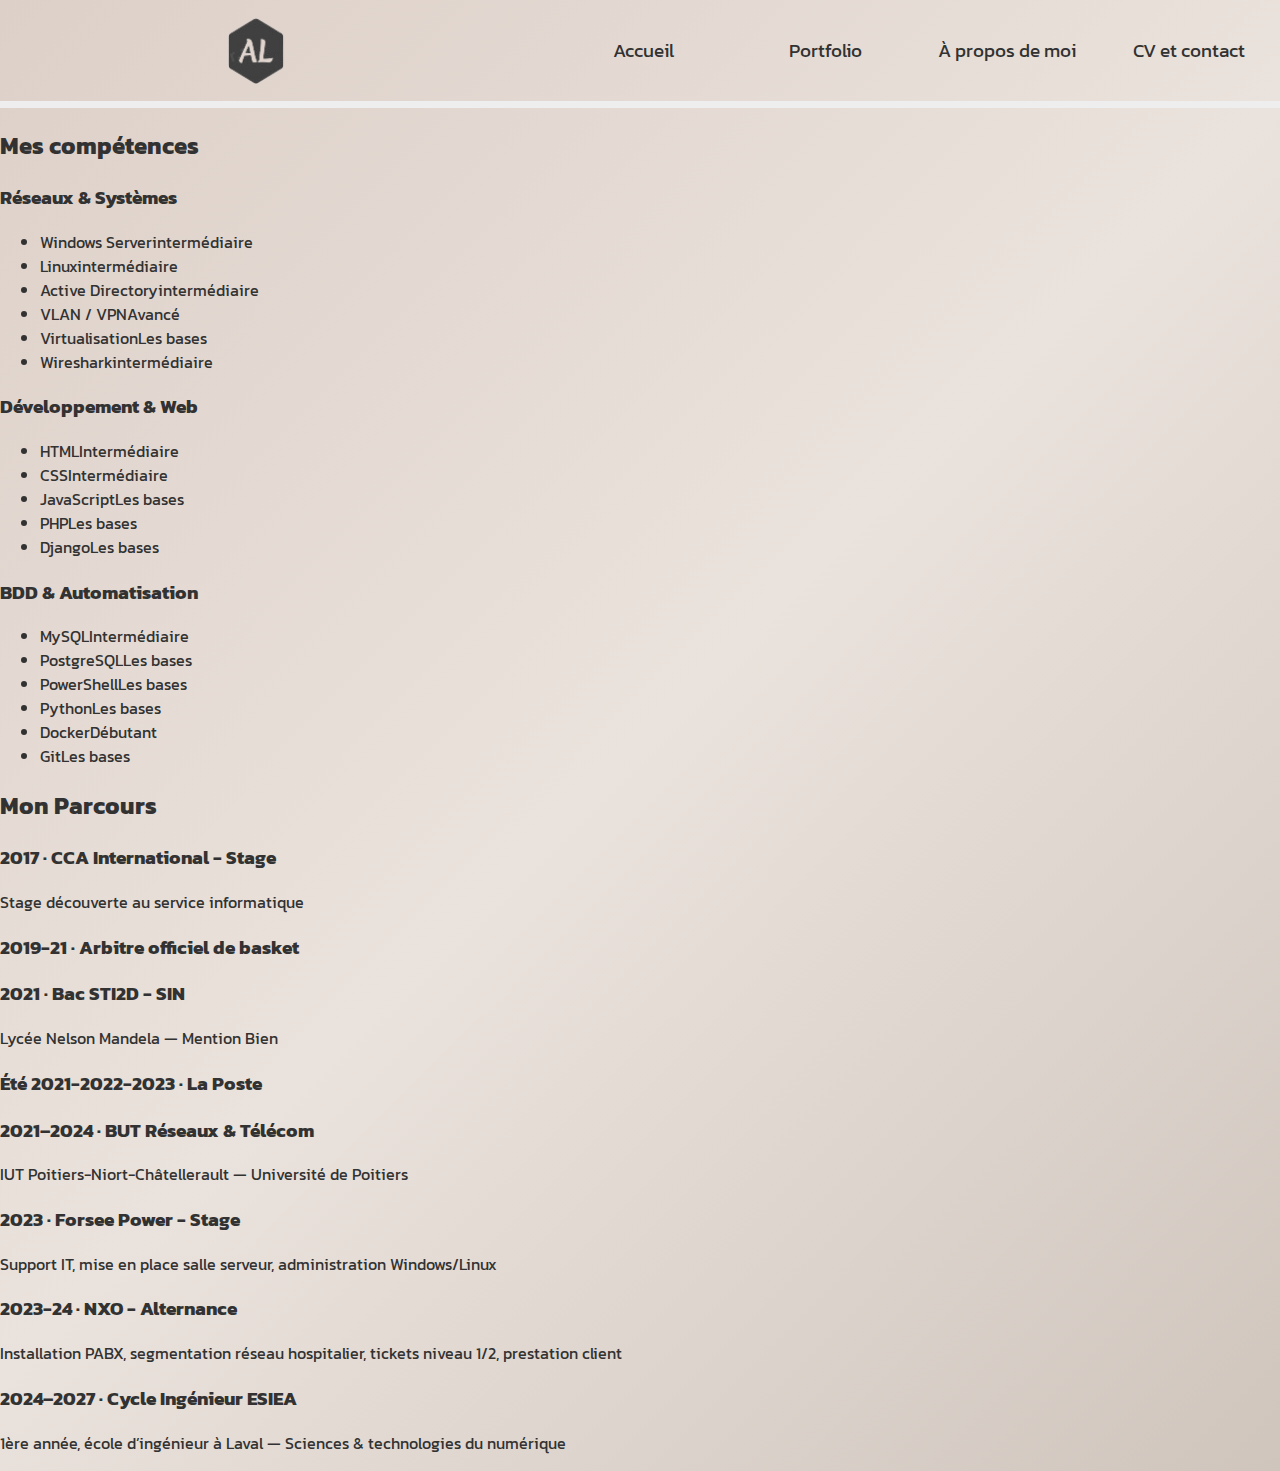
<file: site/html/apropos.html>
<!DOCTYPE html>
<html lang="fr">
<head>
    <meta name="author" content="fruixy" >
    <meta name="date" content="2025-02-05T00:10:07+0100" >
    <meta name="copyright" content="">
    <meta name="keywords" content="">
    <meta name="description" content="">
    <meta name="ROBOTS" content="NOINDEX, NOFOLLOW">
    <meta name="viewport" content="width=device-width, initial-scale=1">
    <meta http-equiv="content-type" content="text/html; charset=UTF-8">
    <meta http-equiv="content-type" content="application/xhtml+xml; charset=UTF-8">
    <meta http-equiv="content-style-type" content="text/css">
    <meta http-equiv="expires" content="0">
    <link href="../assets/css/style.css" rel="stylesheet" type="text/css">
    <link rel="preconnect" href="https://fonts.googleapis.com">
    <link rel="preconnect" href="https://fonts.gstatic.com" crossorigin>
    <link href="https://fonts.googleapis.com/css2?family=Kanit:ital,wght@0,100;0,200;0,300;0,400;0,500;0,600;0,700;0,800;0,900;1,100;1,200;1,300;1,400;1,500;1,600;1,700;1,800;1,900&display=swap" rel="stylesheet">
    <title>Portfolio</title>
</head>
<body>
    <nav>
        <a id="logo-link">
            <img id="logo" src="../assets/img/logoseul.png" alt="Logo">
        </a>
        <div class="div-burger">
            <button id="burger-menu">
                <span></span>
                <span></span>
                <span></span>
            </button>
        </div>
        <ul id="nav-menu">
            <a href="../index.html"><li>Accueil</li></a>
            <a href="./portfolio.html"><li>Portfolio</li></a>
            <a href="./apropos.html"><li>À propos de moi</li></a>
            <a href="./contact.html"><li>CV et contact</li></a>
        </ul>
    </nav>

    <section class="skills-section">
        <h2 class="skills-title">Mes compétences</h2>
        <div class="skills-container">
            <div class="skills-card skillbox-appear">
                <h3>Réseaux & Systèmes</h3>
                <ul>
                    <li class="skill-appear"><span class="skill-name">Windows Server</span><span class="skill-level">intermédiaire</span></li>
                    <li class="skill-appear"><span class="skill-name">Linux</span><span class="skill-level">intermédiaire</span></li>
                    <li class="skill-appear"><span class="skill-name">Active Directory</span><span class="skill-level">intermédiaire</span></li>
                    <li class="skill-appear"><span class="skill-name">VLAN / VPN</span><span class="skill-level">Avancé</span></li>
                    <li class="skill-appear"><span class="skill-name">Virtualisation</span><span class="skill-level">Les bases</span></li>
                    <li class="skill-appear"><span class="skill-name">Wireshark</span><span class="skill-level">intermédiaire</span></li>
                </ul>
            </div>
    
            <div class="skills-card skillbox-appear">
                <h3>Développement & Web</h3>
                <ul>
                    <li class="skill-appear"><span class="skill-name">HTML</span><span class="skill-level">Intermédiaire</span></li>
                    <li class="skill-appear"><span class="skill-name">CSS</span><span class="skill-level">Intermédiaire</span></li>
                    <li class="skill-appear"><span class="skill-name">JavaScript</span><span class="skill-level">Les bases</span></li>
                    <li class="skill-appear"><span class="skill-name">PHP</span><span class="skill-level">Les bases</span></li>
                    <li class="skill-appear"><span class="skill-name">Django</span><span class="skill-level">Les bases</span></li>
                </ul>
            </div>
    
            <div class="skills-card skillbox-appear">
                <h3>BDD & Automatisation</h3>
                <ul>
                    <li class="skill-appear"><span class="skill-name">MySQL</span><span class="skill-level">Intermédiaire</span></li>
                    <li class="skill-appear"><span class="skill-name">PostgreSQL</span><span class="skill-level">Les bases</span></li>
                    <li class="skill-appear"><span class="skill-name">PowerShell</span><span class="skill-level">Les bases</span></li>
                    <li class="skill-appear"><span class="skill-name">Python</span><span class="skill-level">Les bases</span></li>
                    <li class="skill-appear"><span class="skill-name">Docker</span><span class="skill-level">Débutant</span></li>
                    <li class="skill-appear"><span class="skill-name">Git</span><span class="skill-level">Les bases</span></li>
                </ul>
            </div>
        </div>
    </section>
    
    <section class="timeline-section">
        <h2 class="timeline-title">Mon Parcours</h2>
        <div class="timeline">
            <div class="timelinework-item left reveal">
                <div class="content">
                    <h3>2017 · CCA International - Stage</h3>
                    <p>Stage découverte au service informatique</p>
                </div>
            </div>
            <div class="timelinework-item right reveal">
                <div class="content">
                    <h3>2019-21 · Arbitre officiel de basket</h3>
                </div>
            </div>
            <div class="timeline-item left reveal">
                <div class="content">
                    <h3>2021 · Bac STI2D - SIN</h3>
                    <p>Lycée Nelson Mandela — Mention Bien</p>
                </div>
            </div>
            <div class="timelinework-item right reveal">
                <div class="content">
                    <h3>Été 2021-2022-2023 · La Poste</h3>
                </div>
            </div> 
            <div class="timeline-item left reveal">
                <div class="content">
                    <h3>2021–2024 · BUT Réseaux & Télécom</h3>
                    <p>IUT Poitiers-Niort-Châtellerault — Université de Poitiers</p>
                </div>
            </div>
            <div class="timelinework-item right reveal">
                <div class="content">
                    <h3>2023 · Forsee Power - Stage</h3>
                    <p>Support IT, mise en place salle serveur, administration Windows/Linux</p>
                </div>
            </div>
            <div class="timelinework-item left reveal">
                <div class="content">
                    <h3>2023-24 · NXO - Alternance</h3>
                    <p>Installation PABX, segmentation réseau hospitalier, tickets niveau 1/2, prestation client</p>
                </div>
            </div>
            <div class="timeline-item right reveal">
                <div class="content">
                    <h3>2024–2027 · Cycle Ingénieur ESIEA</h3>
                    <p>1ère année, école d’ingénieur à Laval — Sciences & technologies du numérique</p>
                </div>
            </div>
        </div>
    </section>
    <script src="../assets/js/apparition.js"></script>
</body>
</file>
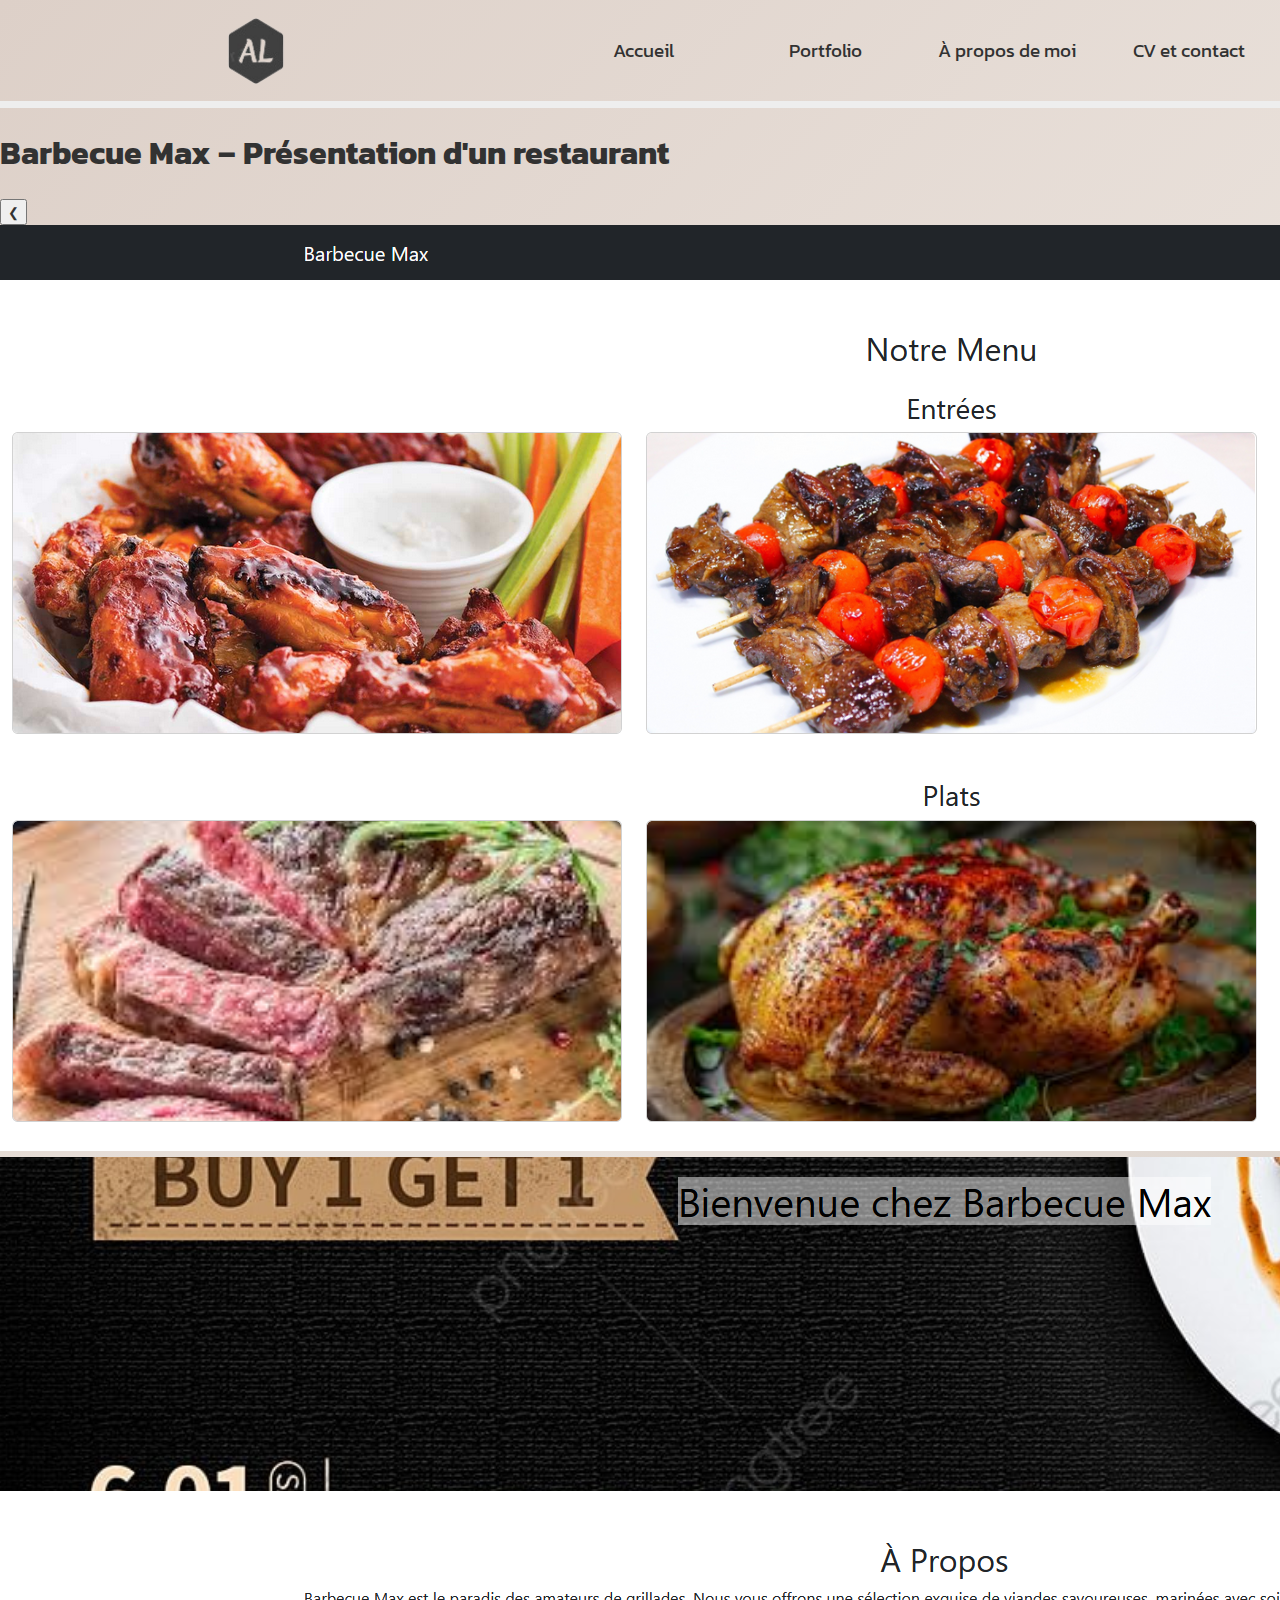
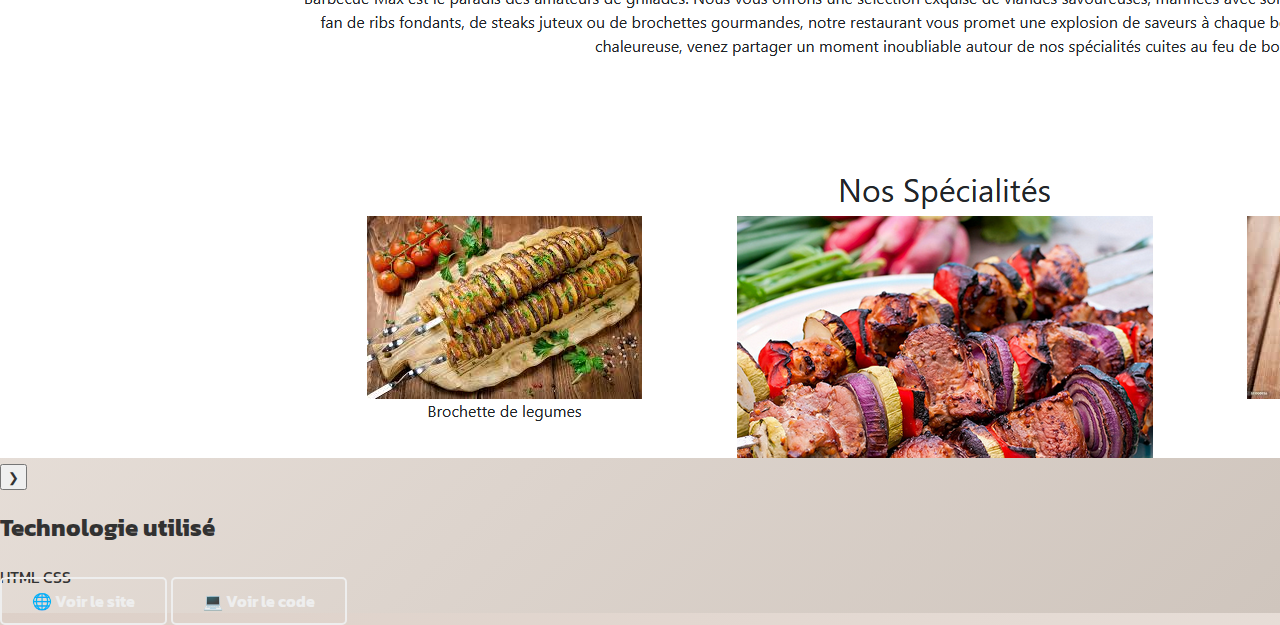
<file: site/html/bbcmax.html>
<!DOCTYPE html>
<html lang="fr">
<head>
    <meta name="author" content="fruixy" >
    <meta name="date" content="2025-02-05T00:10:07+0100" >
    <meta name="copyright" content="">
    <meta name="keywords" content="">
    <meta name="description" content="">
    <meta name="ROBOTS" content="NOINDEX, NOFOLLOW">
    <meta name="viewport" content="width=device-width, initial-scale=1">
    <meta http-equiv="content-type" content="text/html; charset=UTF-8">
    <meta http-equiv="content-type" content="application/xhtml+xml; charset=UTF-8">
    <meta http-equiv="content-style-type" content="text/css">
    <meta http-equiv="expires" content="0">
    <link href="../assets/css/style.css" rel="stylesheet" type="text/css">
    <link rel="preconnect" href="https://fonts.googleapis.com">
    <link rel="preconnect" href="https://fonts.gstatic.com" crossorigin>
    <link href="https://fonts.googleapis.com/css2?family=Kanit:ital,wght@0,100;0,200;0,300;0,400;0,500;0,600;0,700;0,800;0,900;1,100;1,200;1,300;1,400;1,500;1,600;1,700;1,800;1,900&display=swap" rel="stylesheet">
    <title>Portfolio</title>
</head>
<body>
    <nav>
        <a id="logo-link">
          <img id="logo" src="../assets/img/logoseul.png" alt="Logo">
        </a>
        <div class="div-burger">
            <button id="burger-menu">
                <span></span>
                <span></span>
                <span></span>
            </button>
        </div>
        <ul id="nav-menu">
            <a href="../index.html"><li>Accueil</li></a>
            <a href="./portfolio.html"><li>Portfolio</li></a>
            <a href="./apropos.html"><li>À propos de moi</li></a>
            <a href="./contact.html"><li>CV et contact</li></a>
        </ul>
    </nav>
    <div class="page-project">
        <h1 class="project-title">Barbecue Max – Présentation d'un restaurant</h1>
      
        <div class="project-main">
          <div class="carousel">
            <button class="prev" onclick="moveSlide(-1)">❮</button>
            <div class="carousel-track">
              <img src="../assets/img/bbcmaxfull.png" alt="Capture 1" class="carousel-item">
              <img src="../assets/img/bbcmaxfull2.png" alt="Capture 2" class="carousel-item">
            </div>
            <button class="next" onclick="moveSlide(1)">❯</button>
        </div>
      
          
        <div class="badges">
            <div>
                <h2>Technologie utilisé</h2>
            </div>
            <span>HTML</span>
            <span>CSS</span>
          </div>
        </div>
      
        <div class="project-links">
          <a href="https://restaurant.fruixy.cloug.fr/" target="_blank" class="button">🌐 Voir le site</a>
          <a href="https://github.com/fruixy/Web_Restaurant" target="_blank" class="button">💻 Voir le code</a>
        </div>
      </div>
      
<script src="../assets/js/carousel.js"></script>
  
</body>
</html>
</file>
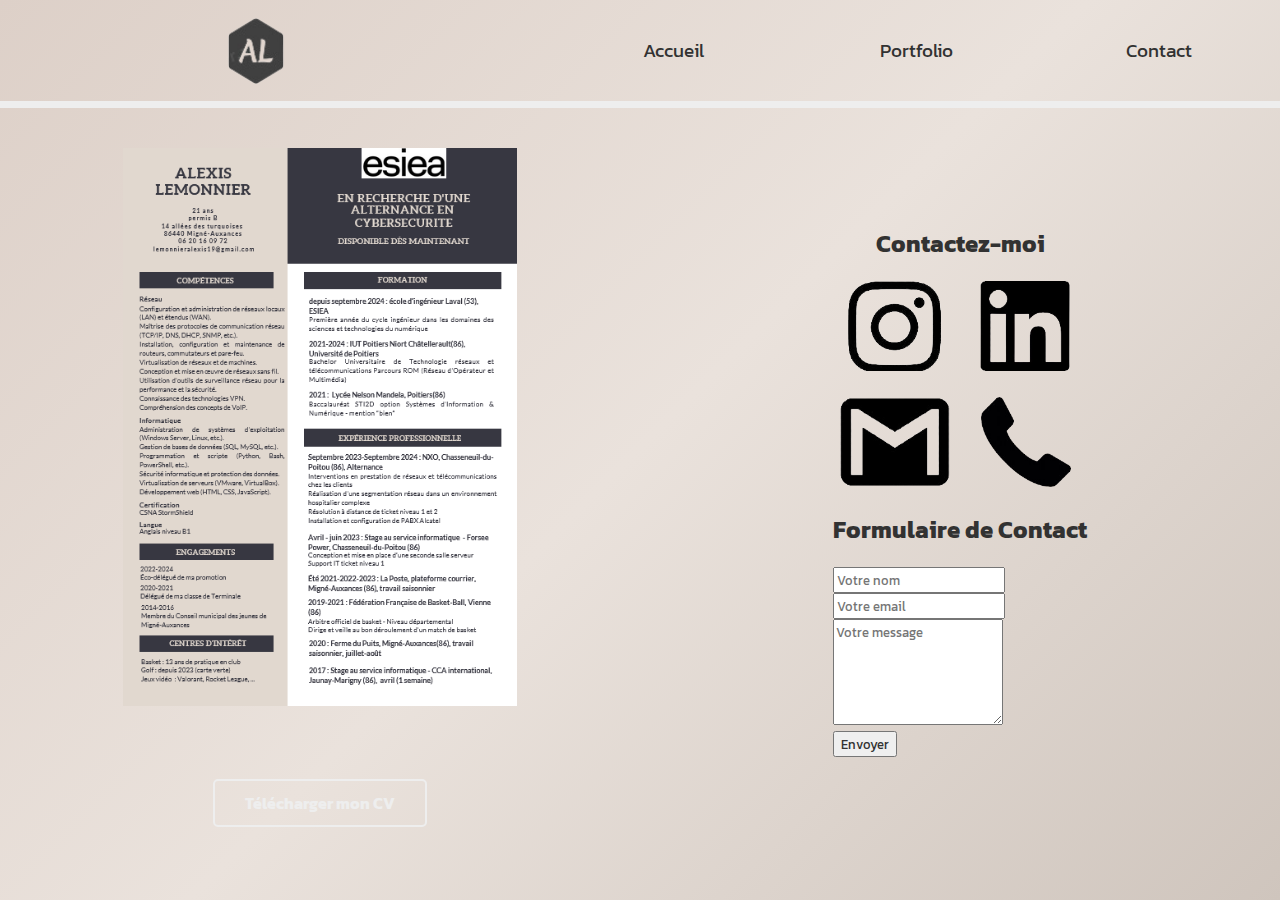
<file: site/html/contact.html>
<!DOCTYPE html>
<html lang="fr">
<head>
    <meta name="author" content="fruixy" >
    <meta name="date" content="2025-02-05T00:10:07+0100" >
    <meta name="copyright" content="">
    <meta name="keywords" content="">
    <meta name="description" content="">
    <meta name="ROBOTS" content="NOINDEX, NOFOLLOW">
    <meta name="viewport" content="width=device-width, initial-scale=1">
    <meta http-equiv="content-type" content="text/html; charset=UTF-8">
    <meta http-equiv="content-type" content="application/xhtml+xml; charset=UTF-8">
    <meta http-equiv="content-style-type" content="text/css">
    <meta http-equiv="expires" content="0">
    <link href="../assets/css/style.css" rel="stylesheet" type="text/css">
    <link rel="preconnect" href="https://fonts.googleapis.com">
    <link rel="preconnect" href="https://fonts.gstatic.com" crossorigin>
    <link href="https://fonts.googleapis.com/css2?family=Kanit:ital,wght@0,100;0,200;0,300;0,400;0,500;0,600;0,700;0,800;0,900;1,100;1,200;1,300;1,400;1,500;1,600;1,700;1,800;1,900&display=swap" rel="stylesheet">
    <title>Portfolio</title>
</head>
<body>
    <nav>
        <a id="logo-link">
            <img id="logo" src="../assets/img/logoseul.png" alt="Logo">
        </a>
        <div class="div-burger">
            <button id="burger-menu">
                <span></span>
                <span></span>
                <span></span>
            </button>
        </div>
        <ul id="nav-menu">
            <a href="../index.html"><li>Accueil</li></a>
            <a href="./portfolio.html"><li>Portfolio</li></a>
            <a href="./contact.html"><li>Contact</li></a>
        </ul>
    </nav>
    
    <section class="contact-section">
        <div class="contact-cv">
            <div>
                <img id="cv" src="../assets/img/cv.png" alt="">
            </div>
            <div class="con-div-but">
                <a href="../assets/img/CV.pdf" download="CV.pdf" class="button">Télécharger mon CV</a>
            </div>
        </div>
        <div class="reseau">
            <h2>Contactez-moi</h2>
            <div class="wrap-logo">
                <a href="https://www.instagram.com/alexis_lmnr/" target="_blank">
                    <img src="../assets/img/ins.png" alt="">
                </a>
                <a href="https://www.linkedin.com/in/alexis-lemonnier-93bb5b220/" target="_blank">
                    <img src="../assets/img/link.png" alt="">
                </a>
                <a href="mailto:lemonnieralexis19@gmail.com">
                    <img src="../assets/img/mail.png" alt="">
                </a>
                <a href="tel:+123456789">
                    <img src="../assets/img/tel.png" alt="">
                </a>
            </div>
            <form id="contact-form" novalidate>
                <h2>Formulaire de Contact</h2>
                <div class="form-group">
                    <input type="text" id="name" name="name" placeholder="Votre nom" required minlength="3">
                    <div class="error" id="name-error"></div>
                </div>
                <div class="form-group">
                    <input type="email" id="email" name="email" placeholder="Votre email" required>
                    <div class="error" id="email-error"></div>
                </div>
                <div class="form-group">
                    <textarea id="message" name="message" rows="5" placeholder="Votre message" required minlength="10"></textarea>
                    <div class="error" id="message-error"></div>
                </div>
                <button type="submit">Envoyer</button>
            </form>
        </div>
    </section>
    <script src="../assets/js/menu.js"></script>
    <script src="../assets/js/form.js"></script>
</body>
</file>
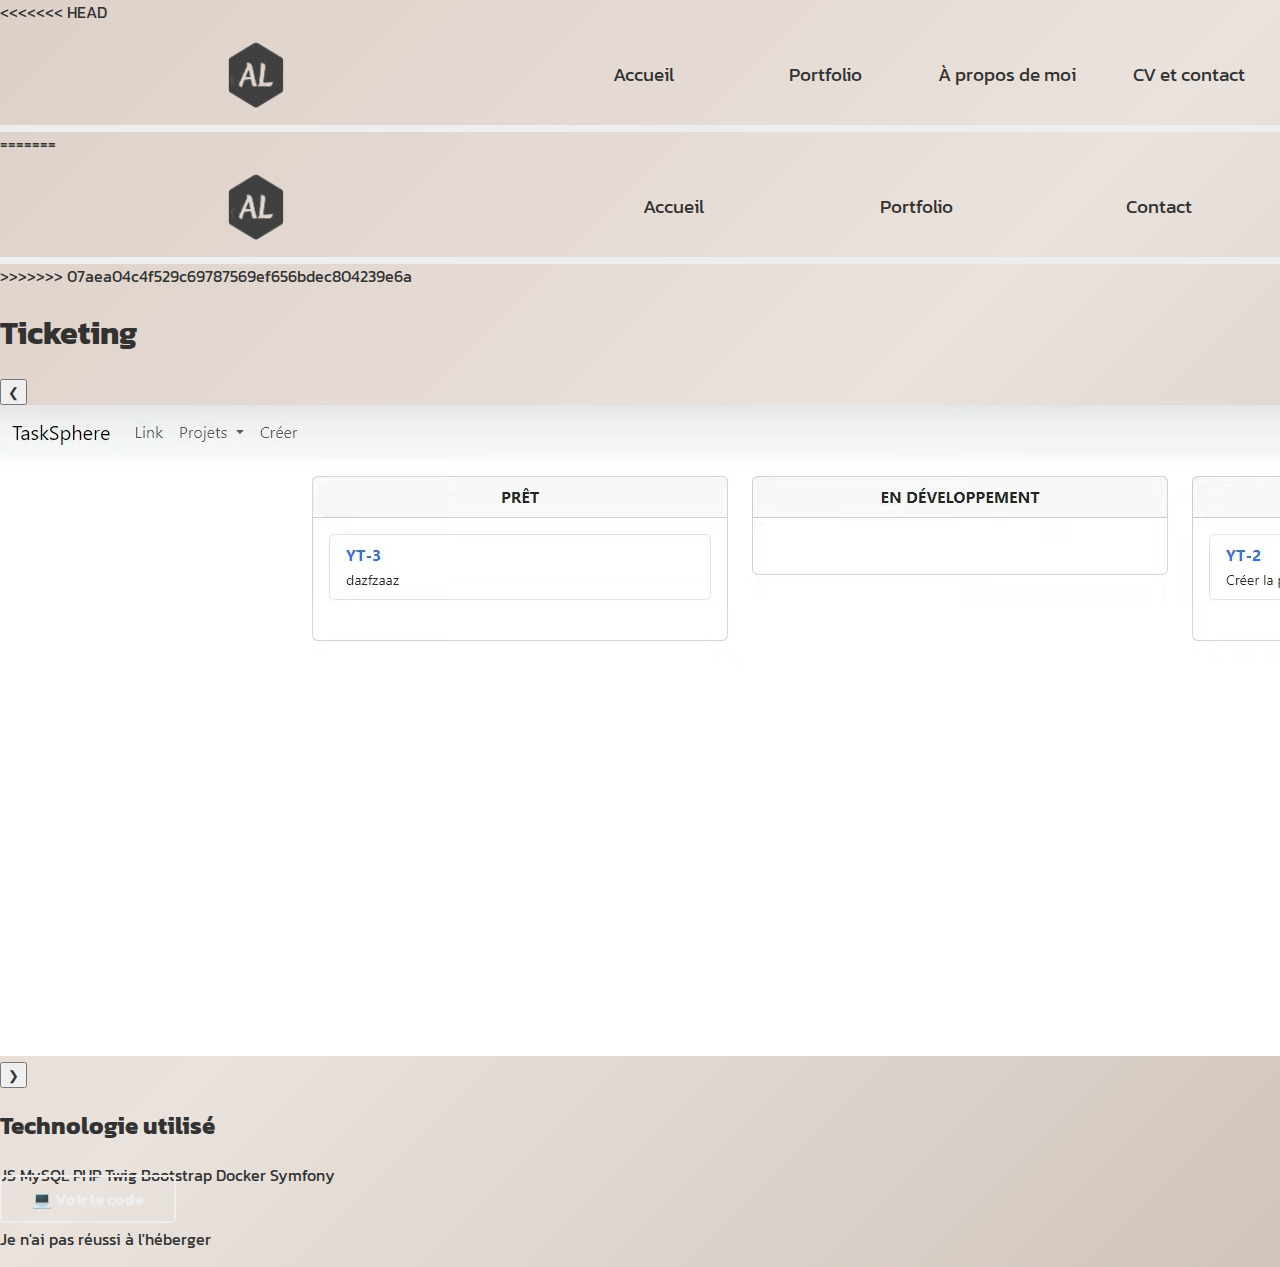
<file: site/html/gestion.html>
<!DOCTYPE html>
<html lang="fr">
<head>
    <meta name="author" content="fruixy" >
    <meta name="date" content="2025-02-05T00:10:07+0100" >
    <meta name="copyright" content="">
    <meta name="keywords" content="">
    <meta name="description" content="">
    <meta name="ROBOTS" content="NOINDEX, NOFOLLOW">
    <meta name="viewport" content="width=device-width, initial-scale=1">
    <meta http-equiv="content-type" content="text/html; charset=UTF-8">
    <meta http-equiv="content-type" content="application/xhtml+xml; charset=UTF-8">
    <meta http-equiv="content-style-type" content="text/css">
    <meta http-equiv="expires" content="0">
    <link href="../assets/css/style.css" rel="stylesheet" type="text/css">
    <link rel="preconnect" href="https://fonts.googleapis.com">
    <link rel="preconnect" href="https://fonts.gstatic.com" crossorigin>
    <link href="https://fonts.googleapis.com/css2?family=Kanit:ital,wght@0,100;0,200;0,300;0,400;0,500;0,600;0,700;0,800;0,900;1,100;1,200;1,300;1,400;1,500;1,600;1,700;1,800;1,900&display=swap" rel="stylesheet">
    <title>Portfolio</title>
</head>
<body>
<<<<<<< HEAD
  <nav>
    <a id="logo-link">
      <img id="logo" src="../assets/img/logoseul.png" alt="Logo">
    </a>
    <div class="div-burger">
        <button id="burger-menu">
            <span></span>
            <span></span>
            <span></span>
        </button>
    </div>
    <ul id="nav-menu">
        <a href="../index.html"><li>Accueil</li></a>
        <a href="./portfolio.html"><li>Portfolio</li></a>
        <a href="./apropos.html"><li>À propos de moi</li></a>
        <a href="./contact.html"><li>CV et contact</li></a>
    </ul>
</nav>
=======
    <nav>
        <a id="logo-link">
            <img id="logo" src="../assets/img/logoseul.png" alt="Logo">
        </a>
        <div class="div-burger">
            <button id="burger-menu">
                <span></span>
                <span></span>
                <span></span>
            </button>
        </div>
        <ul id="nav-menu">
            <a href="../index.html"><li>Accueil</li></a>
            <a href="./portfolio.html"><li>Portfolio</li></a>
            <a href="./contact.html"><li>Contact</li></a>
        </ul>
    </nav>
>>>>>>> 07aea04c4f529c69787569ef656bdec804239e6a
    <div class="page-project">
        <h1 class="project-title">Ticketing</h1>
      
        <div class="project-main">
          <div class="carousel">
            <button class="prev" onclick="moveSlide(-1)">❮</button>
            <div class="carousel-track">
              <img src="../assets/img/gestionfull.png" alt="Capture 1" class="carousel-item">
            </div>
            <button class="next" onclick="moveSlide(1)">❯</button>
        </div>
      
          
        <div class="badges">
            <div>
                <h2>Technologie utilisé</h2>
            </div>
            <span>JS</span>
            <span>MySQL</span>
            <span>PHP</span>
            <span>Twig</span>
            <span>Bootstrap</span>
            <span>Docker</span>
            <span>Symfony</span>
          </div>
        </div>
      
        <div class="project-links">
          <a href="https://github.com/fruixy/Gestion" target="_blank" class="button">💻 Voir le code</a>
        </div>
        <p class="palerte">Je n'ai pas réussi à l'héberger</p>
      </div>
      
<script src="../assets/js/carousel.js"></script>
  
</body>
</html>
</file>
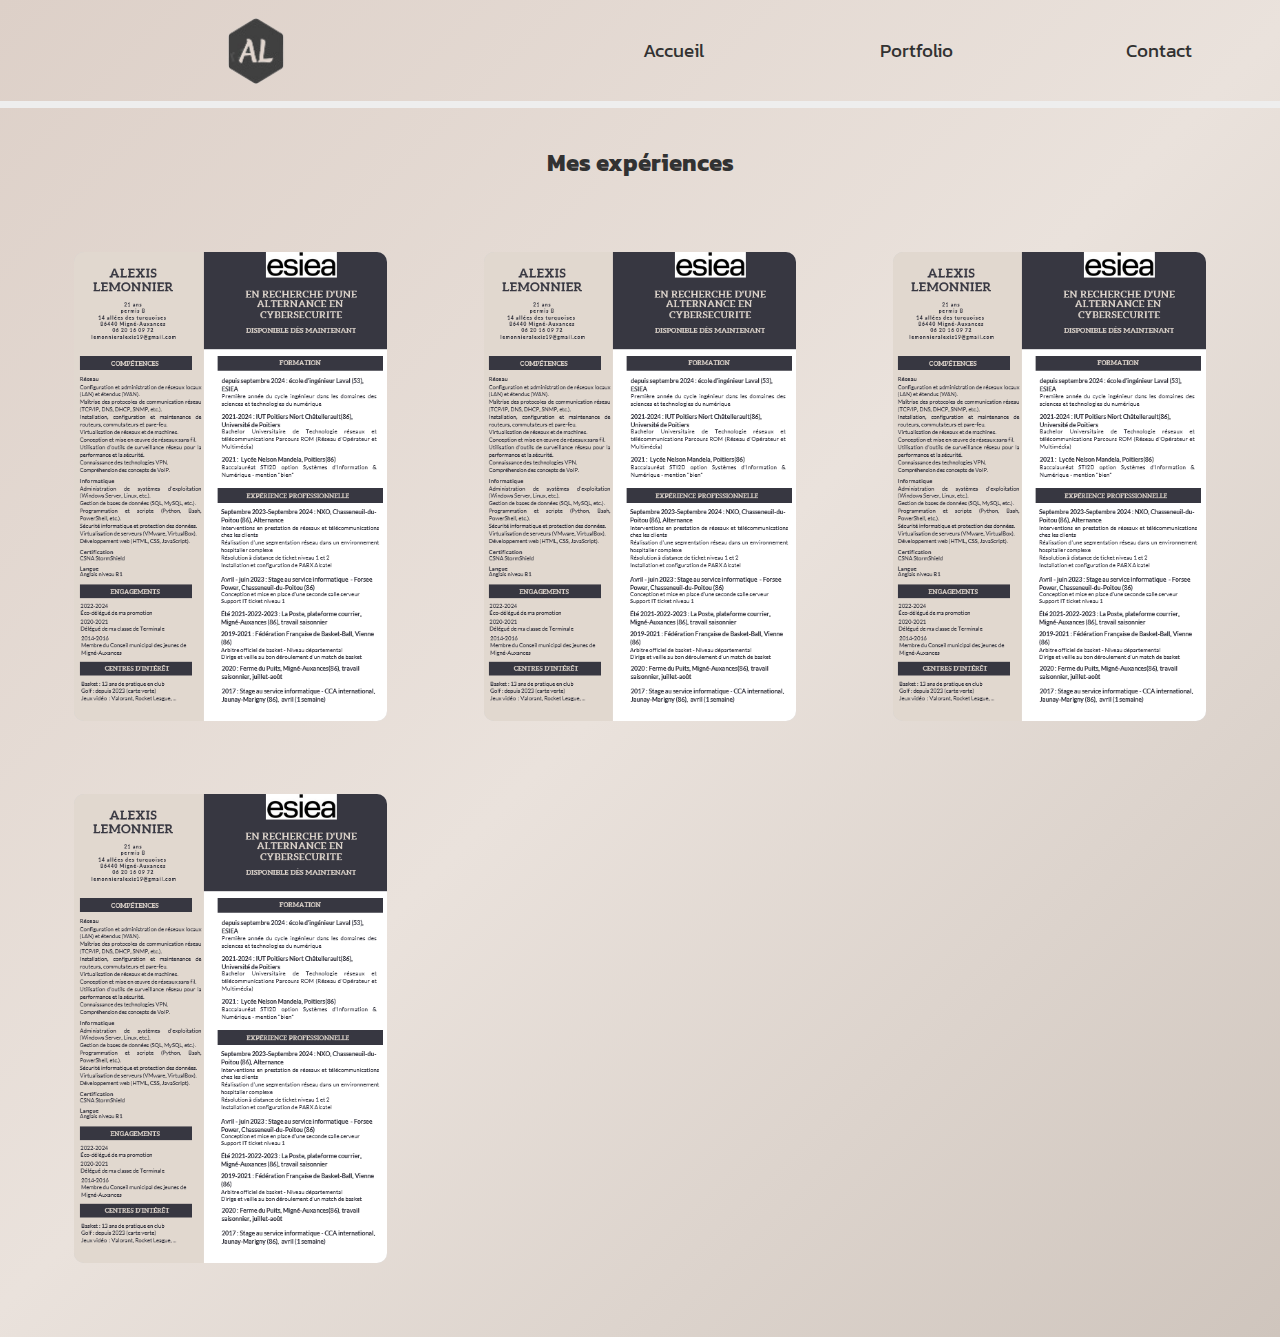
<file: site/html/portfolio.html>
<!DOCTYPE html>
<html lang="fr">
<head>
    <meta name="author" content="fruixy" >
    <meta name="date" content="2025-02-05T00:10:07+0100" >
    <meta name="copyright" content="">
    <meta name="keywords" content="">
    <meta name="description" content="">
    <meta name="ROBOTS" content="NOINDEX, NOFOLLOW">
    <meta name="viewport" content="width=device-width, initial-scale=1">
    <meta http-equiv="content-type" content="text/html; charset=UTF-8">
    <meta http-equiv="content-type" content="application/xhtml+xml; charset=UTF-8">
    <meta http-equiv="content-style-type" content="text/css">
    <meta http-equiv="expires" content="0">
    <link href="../assets/css/style.css" rel="stylesheet" type="text/css">
    <link rel="preconnect" href="https://fonts.googleapis.com">
    <link rel="preconnect" href="https://fonts.gstatic.com" crossorigin>
    <link href="https://fonts.googleapis.com/css2?family=Kanit:ital,wght@0,100;0,200;0,300;0,400;0,500;0,600;0,700;0,800;0,900;1,100;1,200;1,300;1,400;1,500;1,600;1,700;1,800;1,900&display=swap" rel="stylesheet">
    <title>Portfolio</title>
</head>
<body>
    <nav>
        <a id="logo-link">
            <img id="logo" src="../assets/img/logoseul.png" alt="Logo">
        </a>
        <div class="div-burger">
            <button id="burger-menu">
                <span></span>
                <span></span>
                <span></span>
            </button>
        </div>
        <ul id="nav-menu">
            <a href="../index.html"><li>Accueil</li></a>
            <a href="./portfolio.html"><li>Portfolio</li></a>
            <a href="./contact.html"><li>Contact</li></a>
        </ul>
    </nav>
    <div class="exp-title">
        <H2>Mes expériences</H2>
    </div>
    <section class="exp-section">
        <div class="experience">
            <img src="../assets/img/cv.png" alt="Expérience">
            <div class="description">
                <H2>Description de l'expérience</H2>
                <p>Lorem ipsum dolor sit, amet consectetur adipisicing elit. Earum excepturi et facilis obcaecati dolores. Facere animi eveniet omnis ex totam saepe vitae repellendus temporibus, hic vero pariatur aliquid? Modi, officia.</p>
            </div>
        </div>
        <div class="experience">
            <img src="../assets/img/cv.png" alt="Expérience">
            <div class="description">
                <H2>Description de l'expérience</H2>
                <p>Lorem ipsum dolor sit, amet consectetur adipisicing elit. Earum excepturi et facilis obcaecati dolores. Facere animi eveniet omnis ex totam saepe vitae repellendus temporibus, hic vero pariatur aliquid? Modi, officia.</p>
            </div>
        </div>
        <div class="experience">
            <img src="../assets/img/cv.png" alt="Expérience">
            <div class="description">
                <H2>Description de l'expérience</H2>
                <p>Lorem ipsum dolor sit, amet consectetur adipisicing elit. Earum excepturi et facilis obcaecati dolores. Facere animi eveniet omnis ex totam saepe vitae repellendus temporibus, hic vero pariatur aliquid? Modi, officia.</p>
            </div>
        </div>
        <div class="experience">
            <img src="../assets/img/cv.png" alt="Expérience">
            <div class="description">
                <H2>Description de l'expérience</H2>
                <p>Lorem ipsum dolor sit, amet consectetur adipisicing elit. Earum excepturi et facilis obcaecati dolores. Facere animi eveniet omnis ex totam saepe vitae repellendus temporibus, hic vero pariatur aliquid? Modi, officia.</p>
            </div>
        </div>
    </section>
    <script src="../assets/js/menu.js"></script>
</body>
</file>
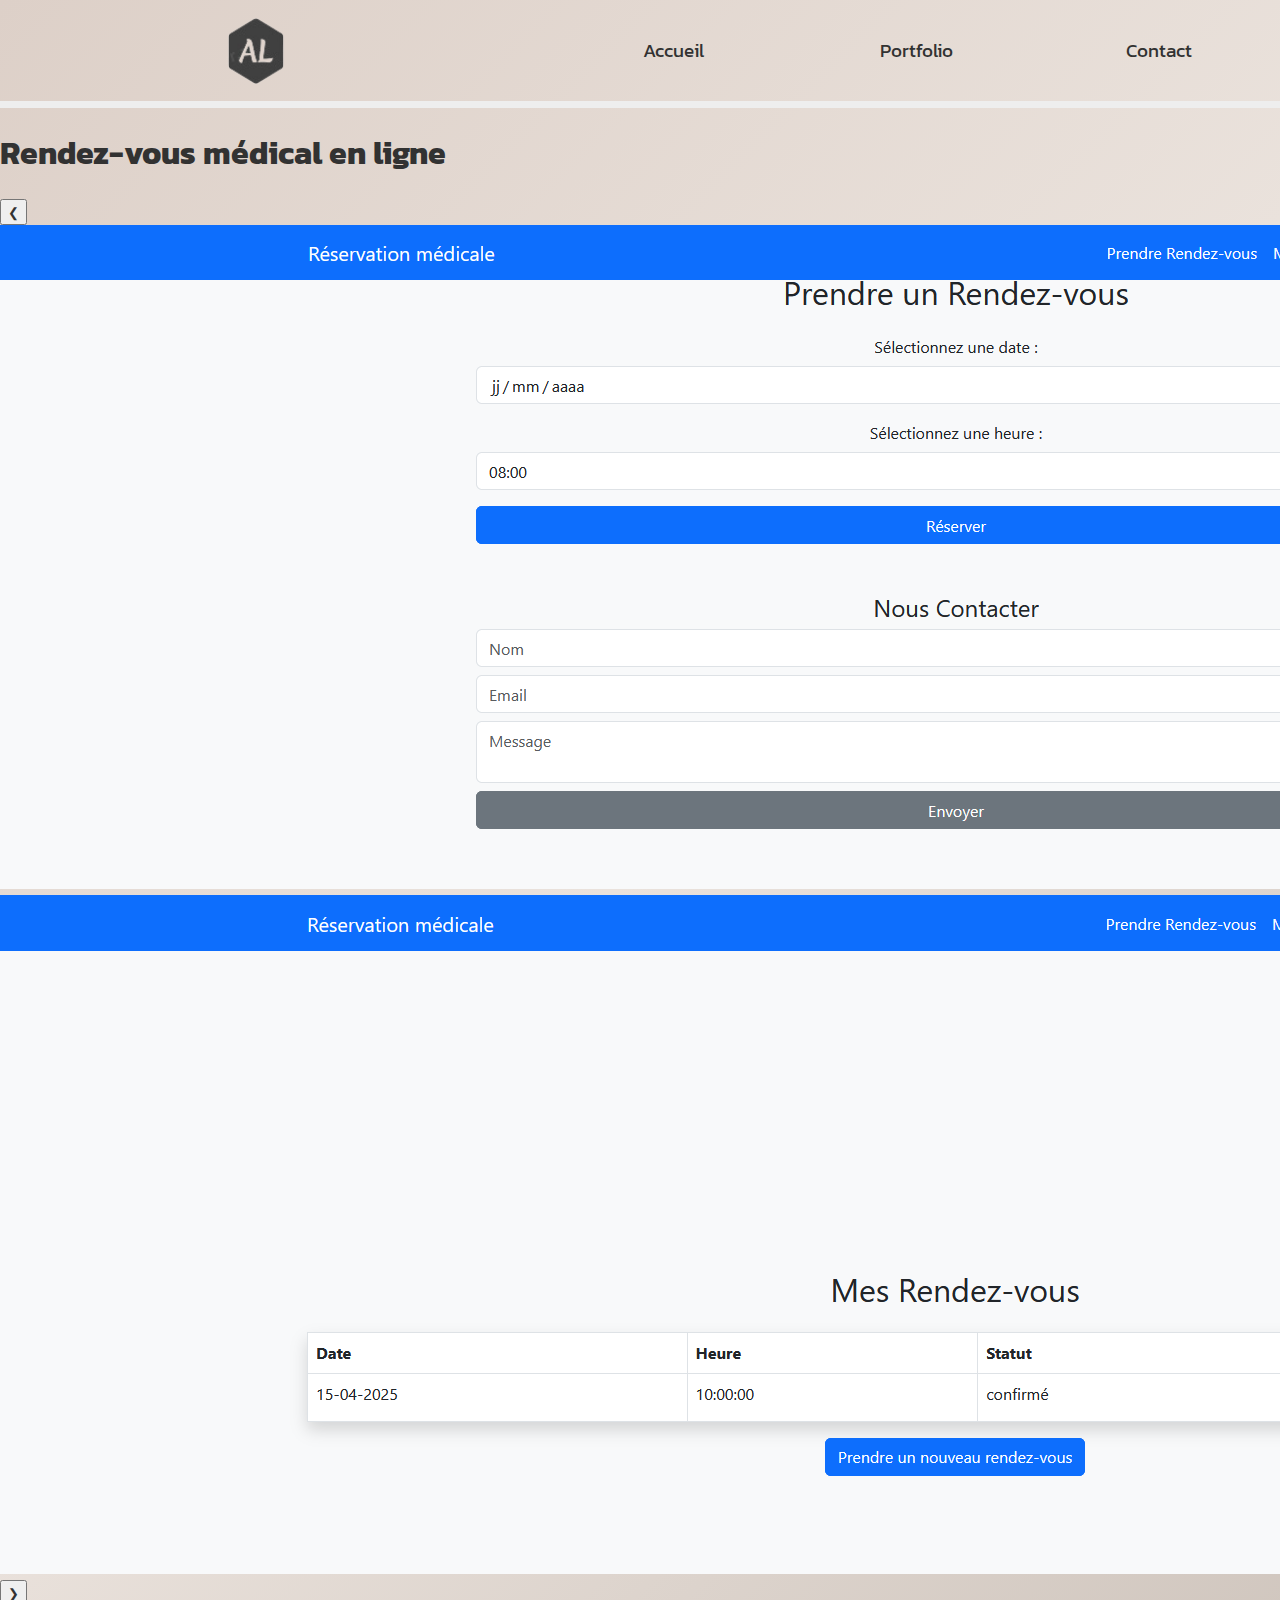
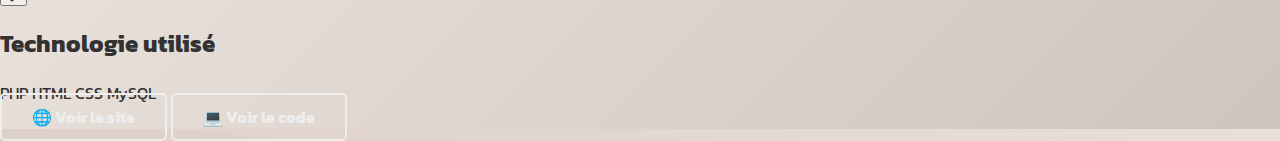
<file: site/html/reservation.html>
<!DOCTYPE html>
<html lang="fr">
<head>
    <meta name="author" content="fruixy" >
    <meta name="date" content="2025-02-05T00:10:07+0100" >
    <meta name="copyright" content="">
    <meta name="keywords" content="">
    <meta name="description" content="">
    <meta name="ROBOTS" content="NOINDEX, NOFOLLOW">
    <meta name="viewport" content="width=device-width, initial-scale=1">
    <meta http-equiv="content-type" content="text/html; charset=UTF-8">
    <meta http-equiv="content-type" content="application/xhtml+xml; charset=UTF-8">
    <meta http-equiv="content-style-type" content="text/css">
    <meta http-equiv="expires" content="0">
    <link href="../assets/css/style.css" rel="stylesheet" type="text/css">
    <link rel="preconnect" href="https://fonts.googleapis.com">
    <link rel="preconnect" href="https://fonts.gstatic.com" crossorigin>
    <link href="https://fonts.googleapis.com/css2?family=Kanit:ital,wght@0,100;0,200;0,300;0,400;0,500;0,600;0,700;0,800;0,900;1,100;1,200;1,300;1,400;1,500;1,600;1,700;1,800;1,900&display=swap" rel="stylesheet">
    <title>Portfolio</title>
</head>
<body>
    <nav>
        <a id="logo-link">
            <img id="logo" src="../assets/img/logoseul.png" alt="Logo">
        </a>
        <div class="div-burger">
            <button id="burger-menu">
                <span></span>
                <span></span>
                <span></span>
            </button>
        </div>
        <ul id="nav-menu">
            <a href="../index.html"><li>Accueil</li></a>
            <a href="./portfolio.html"><li>Portfolio</li></a>
            <a href="./contact.html"><li>Contact</li></a>
        </ul>
    </nav>
    <div class="page-project">
        <h1 class="project-title">Rendez-vous médical en ligne</h1>
      
        <div class="project-main">
          <div class="carousel">
            <button class="prev" onclick="moveSlide(-1)">❮</button>
            <div class="carousel-track">
              <img src="../assets/img/rdvfull.png" alt="Capture 1" class="carousel-item">
              <img src="../assets/img/rdvfull2.png" alt="Capture 2" class="carousel-item">
            </div>
            <button class="next" onclick="moveSlide(1)">❯</button>
        </div>
      
          
        <div class="badges">
            <div>
                <h2>Technologie utilisé</h2>
            </div>
            <span>PHP</span>
            <span>HTML</span>
            <span>CSS</span>
            <span>MySQL</span>
          </div>
        </div>
      
        <div class="project-links">
          <a href="https://reservation.fruixy.cloug.fr/" target="_blank" class="button">🌐 Voir le site</a>
          <a href="https://github.com/fruixy/Web_reservation" target="_blank" class="button">💻 Voir le code</a>
        </div>
      </div>
      
<script src="../assets/js/carousel.js"></script>
  
</body>
</html>
</file>
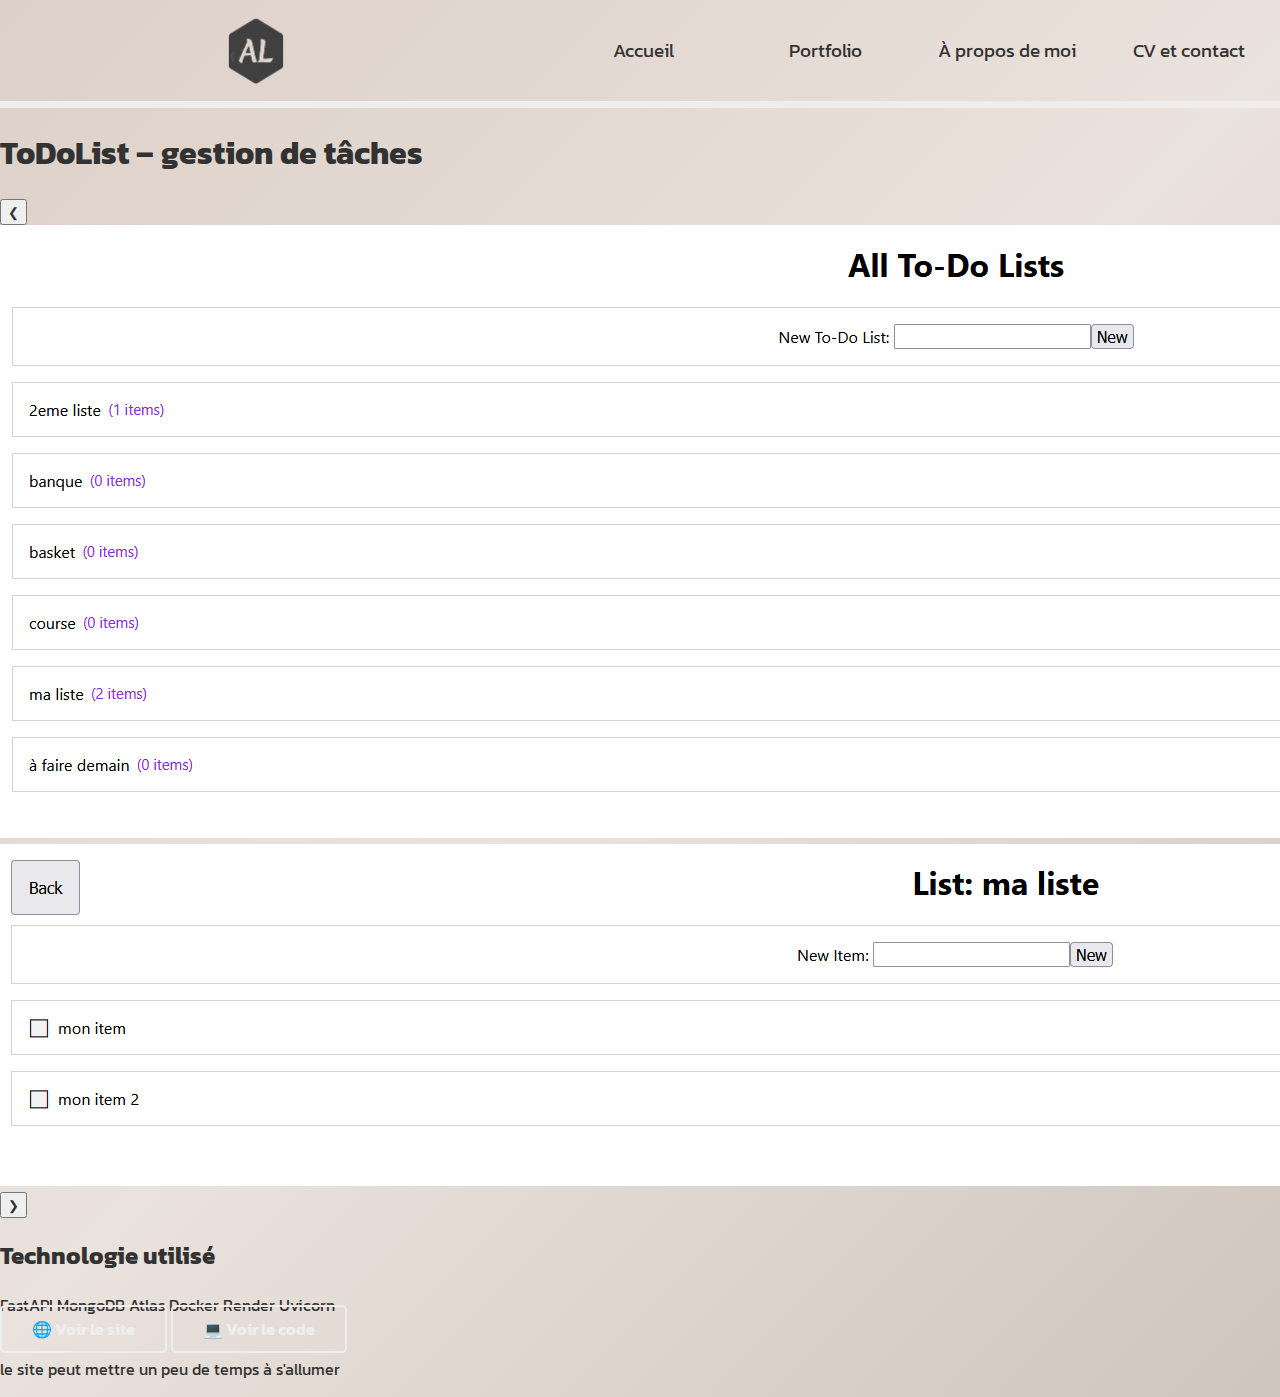
<file: site/html/todolist.html>
<!DOCTYPE html>
<html lang="fr">
<head>
    <meta name="author" content="fruixy" >
    <meta name="date" content="2025-02-05T00:10:07+0100" >
    <meta name="copyright" content="">
    <meta name="keywords" content="">
    <meta name="description" content="">
    <meta name="ROBOTS" content="NOINDEX, NOFOLLOW">
    <meta name="viewport" content="width=device-width, initial-scale=1">
    <meta http-equiv="content-type" content="text/html; charset=UTF-8">
    <meta http-equiv="content-type" content="application/xhtml+xml; charset=UTF-8">
    <meta http-equiv="content-style-type" content="text/css">
    <meta http-equiv="expires" content="0">
    <link href="../assets/css/style.css" rel="stylesheet" type="text/css">
    <link rel="preconnect" href="https://fonts.googleapis.com">
    <link rel="preconnect" href="https://fonts.gstatic.com" crossorigin>
    <link href="https://fonts.googleapis.com/css2?family=Kanit:ital,wght@0,100;0,200;0,300;0,400;0,500;0,600;0,700;0,800;0,900;1,100;1,200;1,300;1,400;1,500;1,600;1,700;1,800;1,900&display=swap" rel="stylesheet">
    <title>Portfolio</title>
</head>
<body>
  <nav>
    <a id="logo-link">
      <img id="logo" src="../assets/img/logoseul.png" alt="Logo">
    </a>
    <div class="div-burger">
        <button id="burger-menu">
            <span></span>
            <span></span>
            <span></span>
        </button>
    </div>
    <ul id="nav-menu">
        <a href="../index.html"><li>Accueil</li></a>
        <a href="./portfolio.html"><li>Portfolio</li></a>
        <a href="./apropos.html"><li>À propos de moi</li></a>
        <a href="./contact.html"><li>CV et contact</li></a>
    </ul>
</nav>
    <div class="page-project">
        <h1 class="project-title">ToDoList – gestion de tâches</h1>
      
        <div class="project-main">
          <div class="carousel">
            <button class="prev" onclick="moveSlide(-1)">❮</button>
            <div class="carousel-track">
              <img src="../assets/img/todolistfull.png" alt="Capture 1" class="carousel-item">
              <img src="../assets/img/todolistfull2.png" alt="Capture 2" class="carousel-item">
            </div>
            <button class="next" onclick="moveSlide(1)">❯</button>
        </div>
      
          
        <div class="badges">
            <div>
                <h2>Technologie utilisé</h2>
            </div>
            <span>FastAPI</span>
            <span>MongoDB Atlas</span>
            <span>Docker</span>
            <span>Render</span>
            <span>Uvicorn</span>
          </div>
        </div>
      
        <div class="project-links">
          <a href="https://fast-api-6.onrender.com/" target="_blank" class="button">🌐 Voir le site</a>
          <a href="https://github.com/fruixy/fast-API" target="_blank" class="button">💻 Voir le code</a>
        </div>
        <p class="palerte">le site peut mettre un peu de temps à s'allumer</p>
      </div>
      
<script src="../assets/js/carousel.js"></script>
  
</body>
</html>
</file>
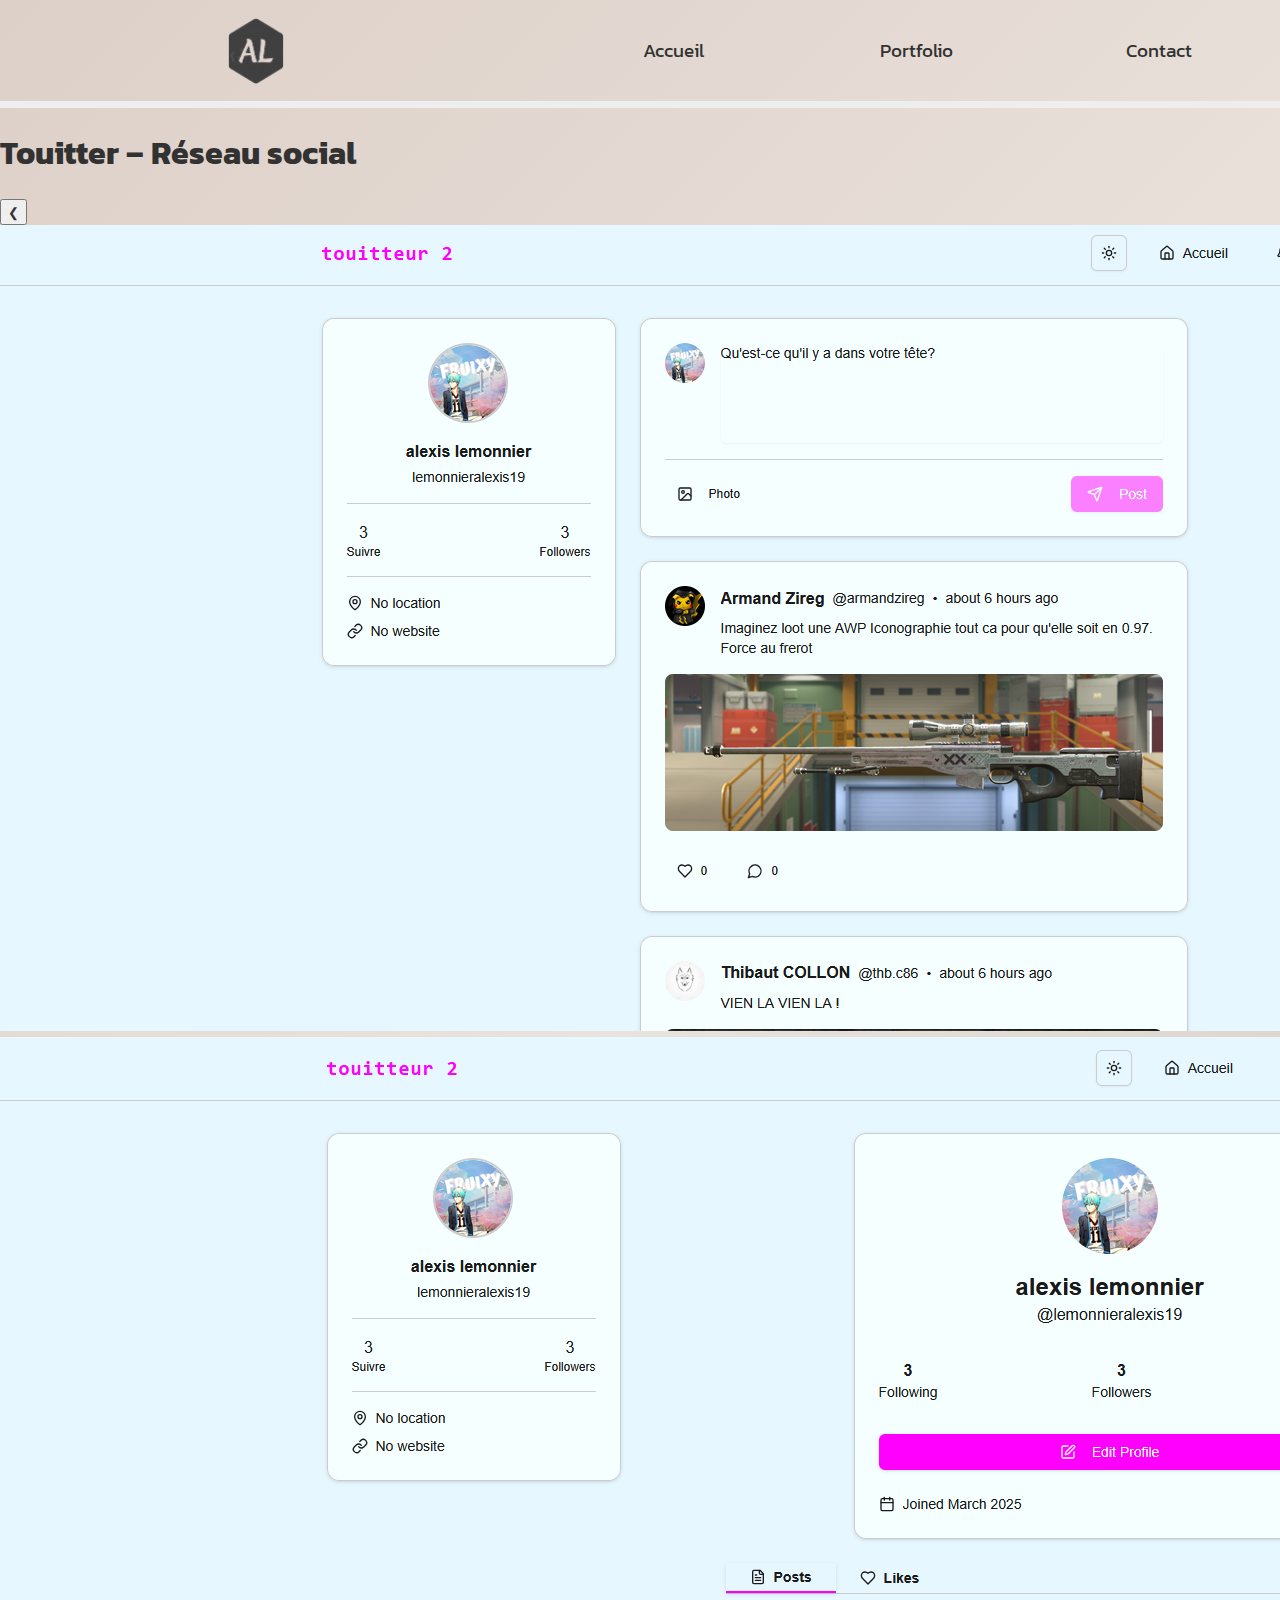
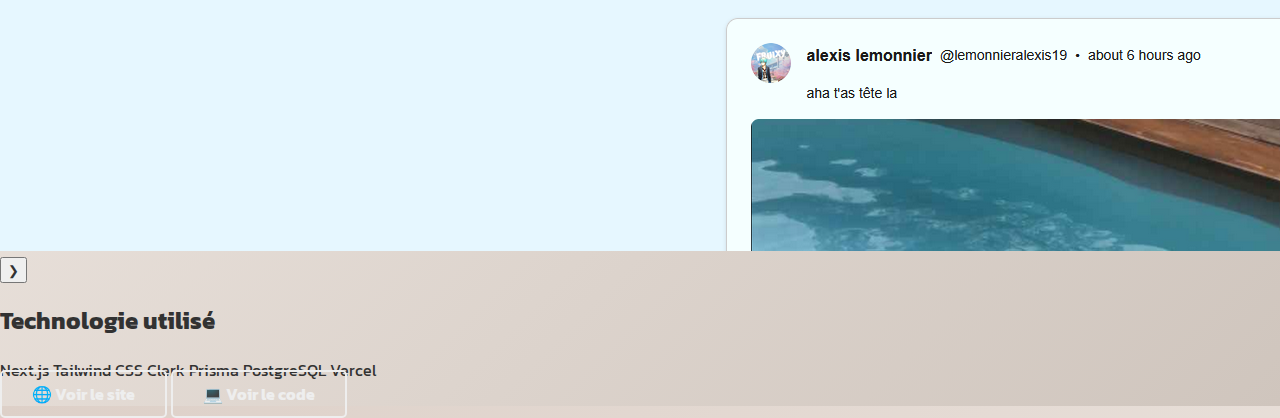
<file: site/html/touitter.html>
<!DOCTYPE html>
<html lang="fr">
<head>
    <meta name="author" content="fruixy" >
    <meta name="date" content="2025-02-05T00:10:07+0100" >
    <meta name="copyright" content="">
    <meta name="keywords" content="">
    <meta name="description" content="">
    <meta name="ROBOTS" content="NOINDEX, NOFOLLOW">
    <meta name="viewport" content="width=device-width, initial-scale=1">
    <meta http-equiv="content-type" content="text/html; charset=UTF-8">
    <meta http-equiv="content-type" content="application/xhtml+xml; charset=UTF-8">
    <meta http-equiv="content-style-type" content="text/css">
    <meta http-equiv="expires" content="0">
    <link href="../assets/css/style.css" rel="stylesheet" type="text/css">
    <link rel="preconnect" href="https://fonts.googleapis.com">
    <link rel="preconnect" href="https://fonts.gstatic.com" crossorigin>
    <link href="https://fonts.googleapis.com/css2?family=Kanit:ital,wght@0,100;0,200;0,300;0,400;0,500;0,600;0,700;0,800;0,900;1,100;1,200;1,300;1,400;1,500;1,600;1,700;1,800;1,900&display=swap" rel="stylesheet">
    <title>Portfolio</title>
</head>
<body>
    <nav>
        <a id="logo-link">
            <img id="logo" src="../assets/img/logoseul.png" alt="Logo">
        </a>
        <div class="div-burger">
            <button id="burger-menu">
                <span></span>
                <span></span>
                <span></span>
            </button>
        </div>
        <ul id="nav-menu">
            <a href="../index.html"><li>Accueil</li></a>
            <a href="./portfolio.html"><li>Portfolio</li></a>
            <a href="./contact.html"><li>Contact</li></a>
        </ul>
    </nav>
    <div class="page-project">
        <h1 class="project-title">Touitter – Réseau social</h1>
      
        <div class="project-main">
          <div class="carousel">
            <button class="prev" onclick="moveSlide(-1)">❮</button>
            <div class="carousel-track">
              <img src="../assets/img/touitterfull.png" alt="Capture 1" class="carousel-item">
              <img src="../assets/img/touitterfull2.png" alt="Capture 2" class="carousel-item">
            </div>
            <button class="next" onclick="moveSlide(1)">❯</button>
        </div>
      
          
        <div class="badges">
            <div>
                <h2>Technologie utilisé</h2>
            </div>
            <span>Next.js</span>
            <span>Tailwind CSS</span>
            <span>Clerk</span>
            <span>Prisma</span>
            <span>PostgreSQL</span>
            <span>Vercel</span>
          </div>
        </div>
      
        <div class="project-links">
          <a href="https://touitteur-nj8d.vercel.app/" target="_blank" class="button">🌐 Voir le site</a>
          <a href="https://github.com/fruixy/Touitteur" target="_blank" class="button">💻 Voir le code</a>
        </div>
      </div>
      
<script src="../assets/js/carousel.js"></script>
  
</body>
</html>
</file>
<file: site/assets/css/style.css>
:root {
    --primary-font: "Kanit", serif;
    --primary-color: #DDD0C8;
    --secondary-color: #323232;
    --tertiary-color: #EEEEEE;
}

*{
    font-family: var(--primary-font);
    color: var(--secondary-color);
    box-sizing: border-box;
}


body{
    background: linear-gradient(135deg, #DDD0C8, #EAE2DC, #CFC5BD);
    padding: 0;
    margin: 0;
    min-height: 100vh;
}



/* NAV BAR */


nav{
    display: flex;
    border-bottom: solid var(--tertiary-color) 7px;
    min-height: 12vh;
}

nav a{
    width: 40%;
    list-style: none;
    display: flex;
    align-items: center;
    justify-content: space-around;
}

#logo {
    width: 60px;
    height: 70px;
    animation: logoin 2.5s;
    -moz-animation: logoin 2.5s; /* Firefox */
    -webkit-animation: logoin 2.5s; /* Safari et Chrome */
    -o-animation: logoin 2.5s; /* Opera */
}

@keyframes logoin {
    0%{
    opacity:0.2;
    transform: rotate(-120deg);
    translate: -300px;
    }
    100% {
    opacity: 1;
    transform: rotate(360deg);
    translate: 0px;
    }
}

.div-burger {
    display: none;
}

#burger-menu {
    display: none;
    flex-direction: column;
    justify-content: space-around;
    width: 30px;
    height: 30px;
    background: none;
    border: none;
    cursor: pointer;
    z-index: 11;
}

#burger-menu span {
    display: block;
    width: 100%;
    height: 4px;
    background-color: var(--tertiary-color);
    border-radius: 2px;
    transition: all 0.3s ease;
}

#nav-menu {
    list-style: none;
    display: flex;
    align-items: center;
    justify-content: space-around;
    width: 60%;
    transition: transform 0.3s ease-in-out;
}

nav ul{
    list-style: none;
    display: flex;
    align-items: center;
    justify-content: space-around;
    width: 60%;
}

nav ul a {    
    text-decoration: none;
}

nav ul a li{
    font-size: 120%;
    padding: 1%;
    transition: 0.3s;
    border-radius: 50px;
}

nav ul a li:hover{
    background-color:  var(--tertiary-color);
    border-radius: 50px;
}

@media (max-width: 768px) {

    nav {
        flex-direction: row-reverse;
        justify-content: center;
    }

    nav a{
        width: 45%;
    }

    .div-burger {
        display: flex;
        align-items: center;
        width: 40%;
    }

    #burger-menu {
        display: flex;
    }

    #nav-menu {
        display: flex;
        flex-direction: column;
        position: absolute;
        top: 12vh;
        left: 0;
        width: 100%;
        background-color: var(--primary-color);
        transform: translateY(-200%); 
        z-index: 10;
    }

    #nav-menu.active {
        transform: translateY(0);
        padding: 0;
    }

    #nav-menu a li {
        text-align: center;
        padding: 15px 0;
        width: 100%;
    }

    #burger-menu.active span{
        transform: rotate(45deg) translate(5px, 5px);
    }
}

/* mid section */


.mid{
    display: flex;
    height: 60vh;
}

.mid-text{
    width: 50%; 
    display: flex;
    align-items: center;
    justify-content: center;
    flex-direction: column;
    text-align: center;
    padding: 2%;
}

.mid-text h1{
    border-radius: 10px;
    animation: colorChange 3s infinite alternate;
}

.mid-text p{
    
    animation: sizeChange 3s infinite alternate;
}


@keyframes colorChange {
    0% {
      color: var(--secondary-color);
    }
    100% {
      color: var(--primary-color);
    }
}


.mid-img{
    width: 50%; 
    display: flex;
    justify-content: center;
    align-items: center;
}


.circle-image {
    height: 40vh; 
    border-radius: 50%; 
    border: 7px solid var(--tertiary-color);
    animation: pulsate 3s infinite; 
}


@keyframes pulsate {
    0% {
      transform: scale(1);
      opacity: 1;
    }
    50% {
      transform: scale(1.05);
      opacity: 0.8;
    }
    100% {
      transform: scale(1);
      opacity: 1;
    }
}

@media (max-width: 768px) {
    .mid{
        flex-direction: column-reverse;
        justify-content: center;
        align-items: center;
    }

    .mid-text{
        padding: 0;
        width: 90%;
    }

    .circle-image {
        height: 20vh; 
    }
}


/* Button */

.bottom-button {
    width: 100%;
    height: 14vh;
}

.div-button{
    display: flex;
    justify-content: center;
    align-items: center;
}

.button {
    padding: 10px 30px;
    font-size: 16px;
    font-weight: bold;
    color: var(--tertiary-color);
    text-decoration: none;
    border: 2px solid var(--tertiary-color);
    border-radius: 5px;
    background-color: transparent;
    transition: all 0.3s ease;
}

.button:hover {
    background-color: var(--tertiary-color);
    color: var(--secondary-color);
}


/*###############
### PORTFOLIO ###
###############*/
 
.exp-title{
    min-height: 12vh;
    display: flex;
    align-items: center;
    justify-content: center;
}

.exp-section {
    display: flex;
    flex-wrap: wrap;
    justify-content: space-between; 
    align-items: flex-start;
    width: 100%;
    padding-bottom: 3%;
    padding-left: 3%;
    padding-right: 3%;
    gap: 1%; 
    box-sizing: border-box; 
}

.experience {
    background-color: #d3d3d3;
    width: 26%;
    aspect-ratio: 2/3;
    display: flex;
    justify-content: center;
    align-items: center;
    text-align: center;
    border-radius: 10px;
    font-size: 1rem;
    font-weight: bold;
    position: relative; 
    overflow: hidden; 
    transition: transform 0.3s ease, background-color 0.3s ease;
    margin: 3%;
}

.experience:hover {
    transform: scale(1.05);
    background-color: #bbb; 
}

.experience img {
    width: 100%;
    height: 100%;
    object-fit: cover;
}

.description {
    position: absolute; 
    top: 0;
    left: 0;
    width: 100%;
    height: 100%;
    display: flex;
    flex-direction: column;
    justify-content: center;
    align-items: center;
    background-color: rgba(0, 0, 0, 0.7); 
    text-align: center;
    opacity: 0; 
    transition: opacity 0.3s ease;
}

.description h2 {
    color: var(--tertiary-color);
}

.description p {
    color: var(--tertiary-color);
}

.experience:hover .description {
    opacity: 1; 
}

@media (max-width: 768px) {
    .exp-section {
        display: flex;
        flex-wrap: nowrap;
        flex-direction: column;
        align-items: center;
        justify-content: center;
        width: 100%;
        padding-bottom: 3%;
        padding-left: 3%;
        padding-right: 3%;
        gap: 1%; 
    }

    .experience {
        width: 75%;
    }

    .description.active {
        opacity: 1;
    }

    .description h2 {
        font-size: 80%;
    }
    
    .description p {
        font-size: 60%;
    }

}


/*###############
#### CONTACT ####
###############*/

.contact-section {
    width: 100%;
    min-height: 83vh;
    display: flex;
}

.contact-cv {
    width: 50%;
    display: flex;
    flex-direction: column;
    align-items: center;
    justify-content: space-around;
}

#cv {
    height: 62vh;
    transition: 0.3s;
}

#cv:hover {
    height: 72vh;
}


.reseau {
    width: 50%;
    display: flex;
    flex-direction: column;
    align-items: center;
    justify-content: center;
}

.wrap-logo{
    display: grid;
    grid-template-columns: repeat(2, 1fr);
    gap: 20px;
    text-align: center;
}

.wrap-logo a img{
    height: 10vh;
    transition: 0.3s;
}

.wrap-logo a img:hover {
    height: 12vh;
}

@media (max-width: 768px) {
    .contact-section {
        display: flex;
        flex-direction: column;
        align-items: center;
        justify-content: space-around;
    }

    #cv {
        display: none;
        justify-content: center;
    }

    .contact-cv {
        width: 90%;
    }

    .reseau h2 {
        font-size: 110%;
    }

    .con-div-but{
        margin: 25px;
    }
}
</file>
